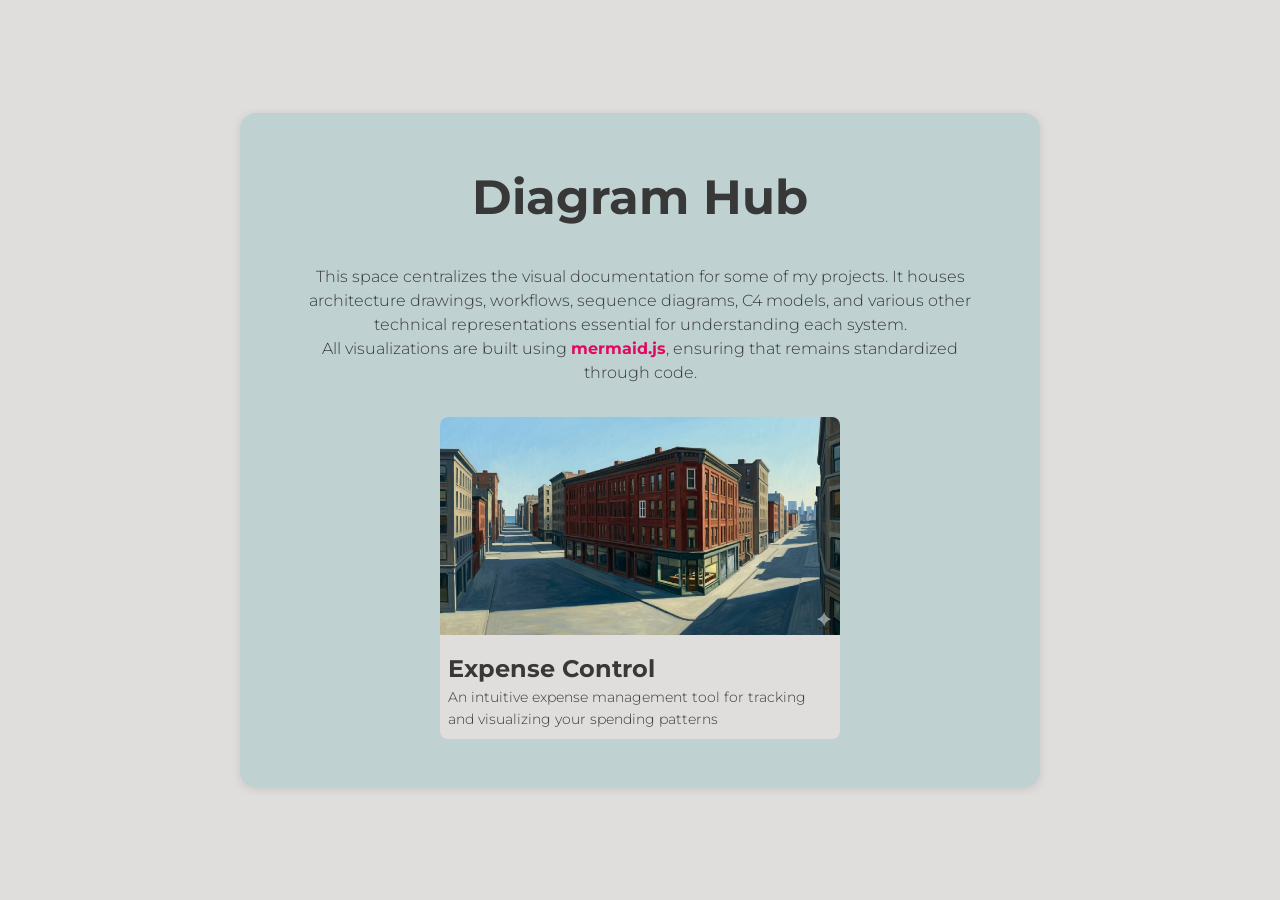
<file: index.html>
<!DOCTYPE html>
<html lang="pt-br">
<head>
  <meta charset="UTF-8">
  <meta name="viewport" content="width=device-width, initial-scale=1.0">
  <link rel="stylesheet" href="./common/style/style.css">
  <link rel="stylesheet" href="./common/style/home-style.css">
  <link rel="preconnect" href="https://fonts.googleapis.com">
  <link rel="preconnect" href="https://fonts.gstatic.com" crossorigin>
  <link href="https://fonts.googleapis.com/css2?family=Montserrat:ital,wght@0,100..900;1,100..900&display=swap" rel="stylesheet">
  <link rel="icon" type="image/png" sizes="16x16" href="assets/image/favicon_io/favicon-16x16.png">
  <link rel="icon" type="image/png" sizes="32x32" href="assets/image/favicon_io/favicon-32x32.png">
  <link rel="apple-touch-icon" sizes="152x152" href="assets/image/favicon_io/apple-touch-icon-152x152.png">
  <link rel="apple-touch-icon" sizes="180x180" href="assets/image/favicon_io/apple-touch-icon-180x180.png">
  <link rel="icon" type="image/png" sizes="192x192" href="assets/image/favicon_io/android-icon-192x192.png">
  <link rel="icon" type="image/png" sizes="512x512" href="assets/image/favicon_io/android-icon-512x512.png">

  <title>Diagram Hub</title>
</head>
<body>
  <main class="main">
    <h1 class="title">Diagram Hub</h1>
  
    <div class="general-description">
      <p>This space centralizes the visual documentation for some of my projects. It houses architecture drawings, workflows, sequence diagrams, C4 models, and various other technical representations essential for understanding each system.</p>
      <p>All visualizations are built using <span class="general-description-mermaid"><a href="https://mermaid.js.org/" target="_blank">mermaid.js</a></span>, ensuring that remains standardized through code.</p>
    </div>

    <section class="section">
      <article class="article">
        <a 
        class="article-link" 
        href="expense-control/expense-control.html">
          <img class="article-image" src="assets/image/hopper.png" alt="Under construction project">
          <div class="project-info">

            <h2 class="project-title">Expense Control</h2>
            <p class="project-description">An intuitive expense management tool for tracking and visualizing your spending patterns</p>

          </div>
        </a>
      </article>
    </section>
  </main>
</body>
</html>
</file>
<file: common/style/style.css>
@import url('style-reset.css');
@import url('variables.css');

body {
  display: flex;
  justify-content: center;
  align-items: center;
  font-family: var(--font-family);
  font-size: 16px;
  font-optical-sizing: auto;
  font-weight: var(--font-light);
  font-style: normal;
  color: var(--secondary-color);
  background-color: var(--gray-color);
}

.main {
  background-color: var(--primary-color);
  display: flex;
  flex-direction: column;
  justify-content: center;
  align-items: center;
  gap: 2rem;
  max-width: 50rem;
  margin: 0 1rem;
  padding: 3rem;
  border-radius: 1rem;
  box-shadow: rgba(99, 99, 99, 0.2) 0px 2px 8px 0px;
}

.title {
  font-size: 3rem;
}

.home-button {
  border: none;
  background-color: var(--gray-color);
  border-radius: 0.5rem;
  color: var(--mermaid-color);
  font-weight: var(--font-semibold);
  padding: 0.5rem;
  box-shadow: var(--button-shadow) 0rem 0.5rem 1.5rem;
}

@keyframes bounce-letter {
  0%, 100% {
    transform: translateY(0);
  }
  50% {
    transform: translateY(-10px);
  }
}

.home-button:hover {
  cursor: pointer;
}

.home-button span {
  display: inline-block;
}

.home-button:hover span {
  animation: bounce-letter 0.5s ease-in-out infinite;
}

.home-button:hover span:nth-child(1) {
  animation-delay: 0s;
}

.home-button:hover span:nth-child(2) {
  animation-delay: 0.1s;
}

.home-button:hover span:nth-child(3) {
  animation-delay: 0.2s;
}

.home-button:hover span:nth-child(4) {
  animation-delay: 0.3s;
}

.github-link {
  color: var(--mermaid-color);
  font-weight: var(--font-bold);
}

.github-link:hover {
  color: var(--mermaid-color-hover);
}
</file>
<file: common/style/home-style.css>
.general-description {
  text-align: center;
}

.section {
  display: grid;
  grid-template-columns: 1fr;
  gap: 2rem;
  max-width: 400px;
}

.article {
  background-color: var(--gray-color);
  border-radius: 0.5rem;
}

.article-image {
  margin-bottom: 0.5rem;
  border-radius: 0.5rem 0.5rem 0 0;
}

.project-info {
  padding: 0.5rem;
}

.project-title {
  font-size: 1.5rem;
}

.project-description {
  font-size: 0.9rem;
}

.general-description-mermaid {
  font-weight: var(--font-bold);
  color: var(--mermaid-color);
}

.general-description-mermaid:hover {
  color: var(--mermaid-color-hover);
}

@media (min-width: 600px) and (max-width: 1199px) {
  .section {
    grid-template-columns: 1fr;
  }
}

@media (max-width: 599px) {
  .section {
    grid-template-columns: 1fr;
  }
}
</file>
